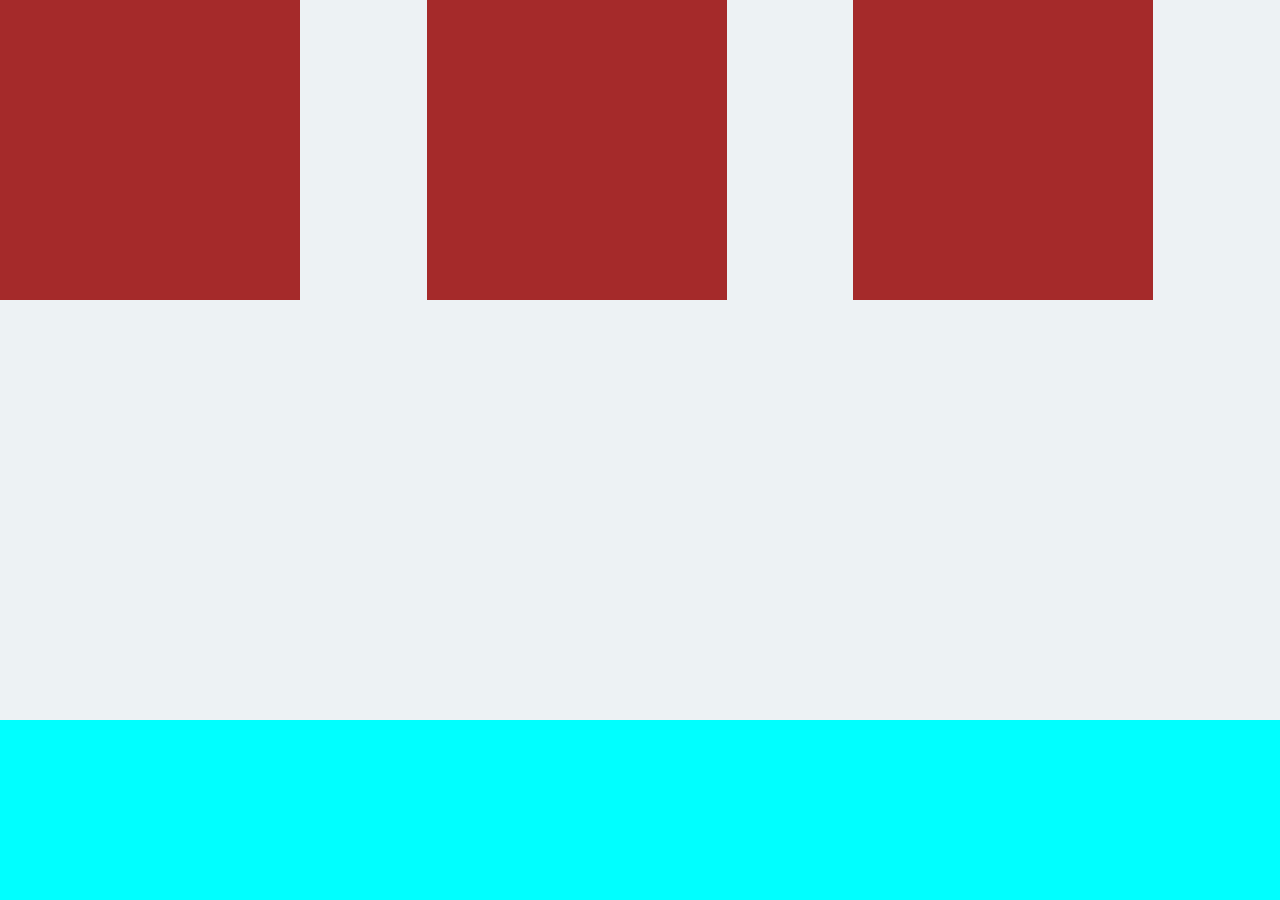
<file: cth.html>
<!DOCTYPE html>
<html lang="en">
<head>
     <meta charset="UTF-8">
     <meta http-equiv="X-UA-Compatible" content="IE=edge">
     <meta name="viewport" content="width=device-width, initial-scale=1.0">
     <title>Document</title>
     <link rel="stylesheet" href="cth.css">
</head>
<body>
     <div class="fContainer-tentang">
          <div class="content-items">
               <div class="card" >
                    <!-- <img src="img/galeri-contoh1.jpg" class="card-img-top" alt="..."> -->
                    <!-- <div class="card-body">
                      <p class="card-text">Some quick example text to build on the card title and make up the bulk of the card's content.</p>
                    </div> -->
               </div>
               <div class="card" >
                    <!-- <img src="img/galeri-contoh2.jpg" class="card-img-top" alt="..."> -->
                    <!-- <div class="card-body">
                      <p class="card-text">Some quick example text to build on the card title and make up the bulk of the card's content.</p>
                    </div> -->
               </div>
               <div class="card" >
                    <!-- <img src="img/galeri-contoh1.jpg" class="card-img-top" alt="..."> -->
                    <!-- <div class="card-body">
                      <p class="card-text">Some quick example text to build on the card title and make up the bulk of the card's content.</p>
                    </div> -->
               </div>
          </div>
     </div>
     
</body>
</html>
</file>
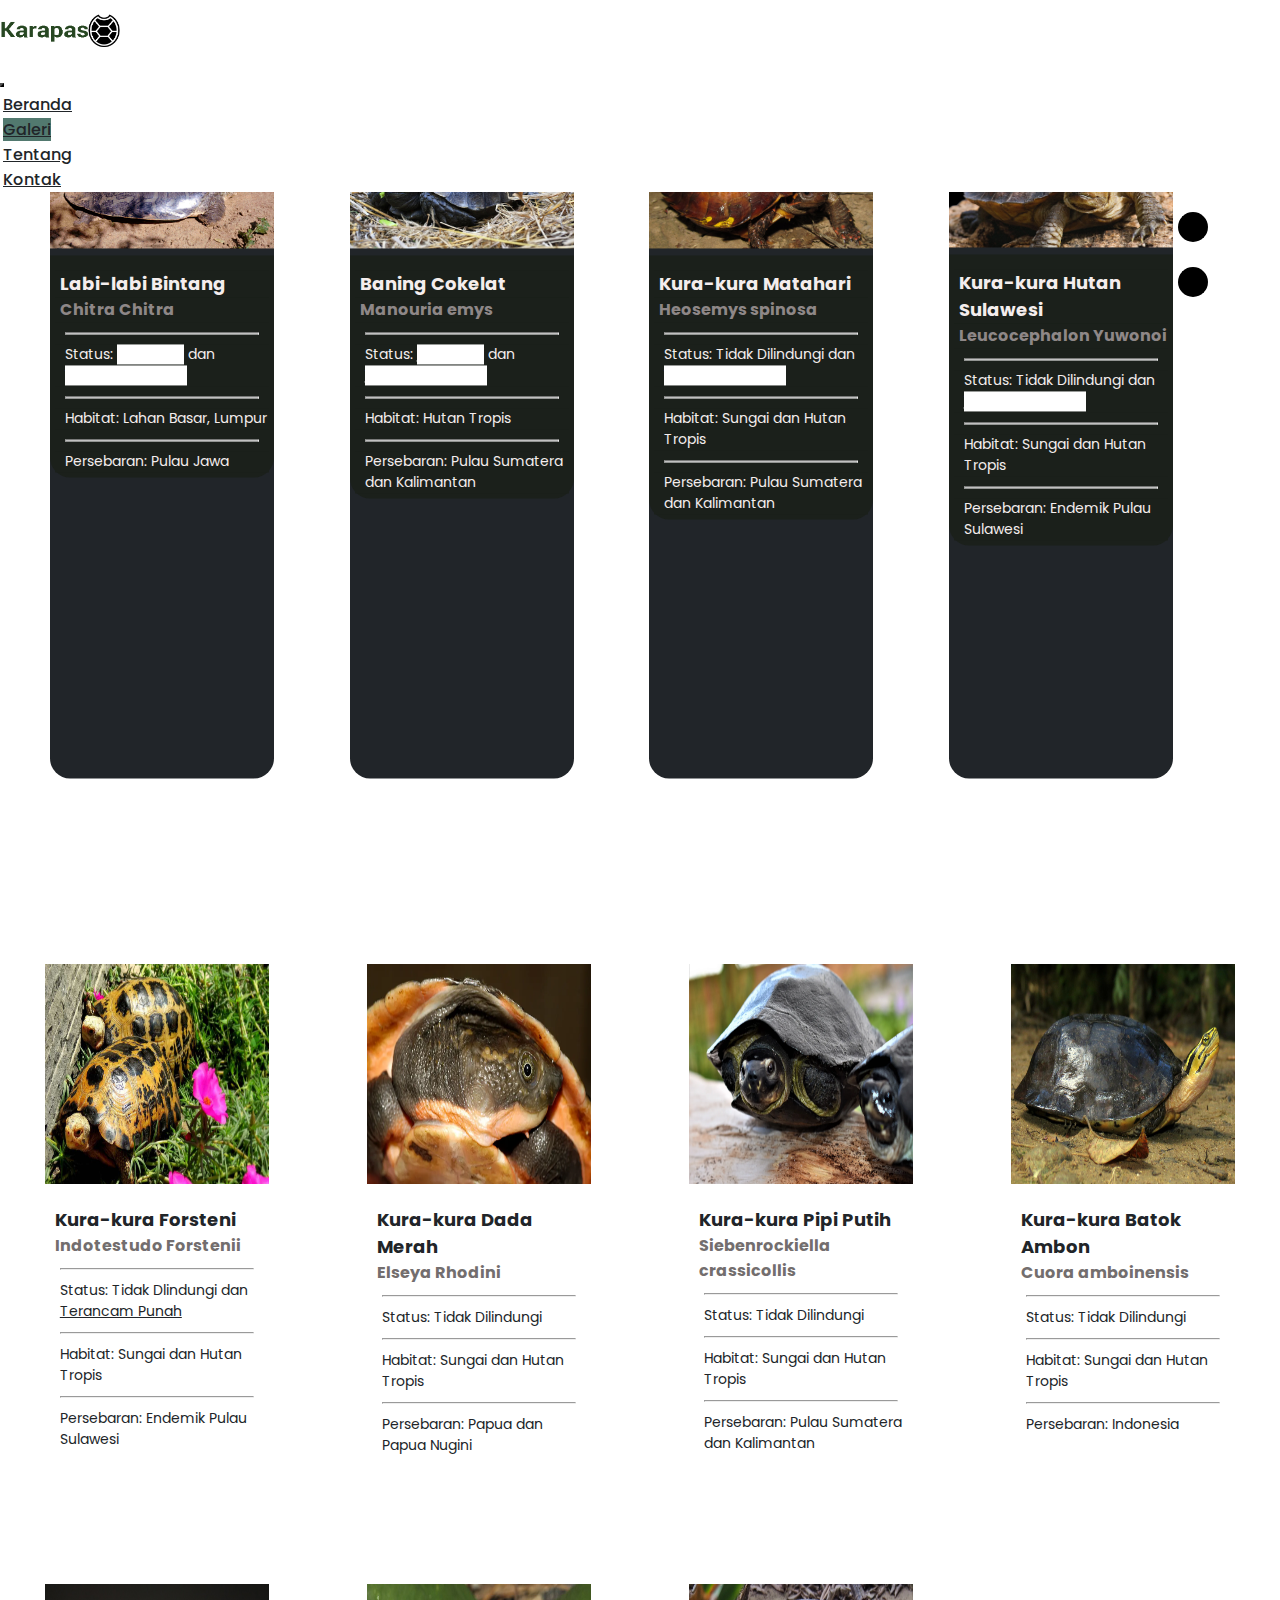
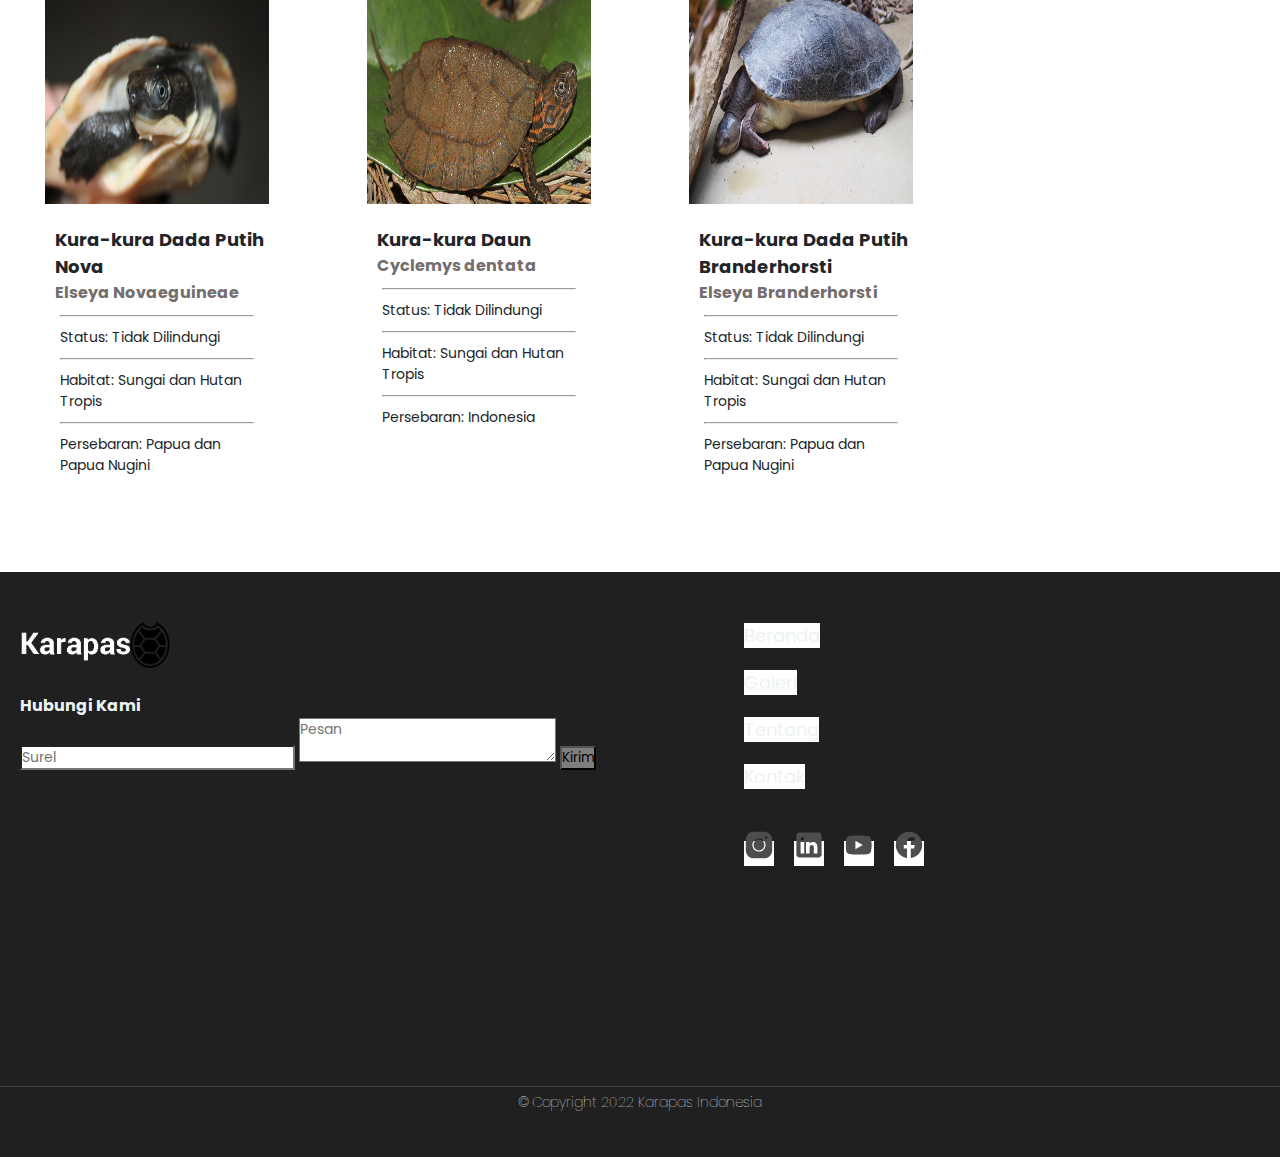
<file: galeri.html>
<!DOCTYPE html>
<html lang="en">
<head>
     <meta charset="UTF-8">
     <meta http-equiv="X-UA-Compatible" content="IE=edge">
     <meta name="viewport" content="width=device-width, initial-scale=1.0">
     <link rel="stylesheet" href="https://cdn.jsdelivr.net/npm/bootstrap@4.6.2/dist/css/bootstrap.min.css" integrity="sha384-xOolHFLEh07PJGoPkLv1IbcEPTNtaed2xpHsD9ESMhqIYd0nLMwNLD69Npy4HI+N" crossorigin="anonymous">   
     <link rel="preconnect" href="https://fonts.googleapis.com">
     <link rel="preconnect" href="https://fonts.gstatic.com" crossorigin>
     <link rel="preconnect" href="https://fonts.googleapis.com">
      <link rel="preconnect" href="https://fonts.gstatic.com" crossorigin>
      <link href="https://fonts.googleapis.com/css2?family=Poppins:wght@200;300;400;500;700;800&display=swap" rel="stylesheet">

     <link rel = "icon" href ="img/logo.png" type = "image/x-icon">
     <link rel="stylesheet" href="galeriStyle.css">
     <title>Karapas</title>
</head>

<body>
       
<!-- Navbar -->
<nav class="navbar navbar-expand-lg nav-pills">
     <div class="container-fluid">
       <div class="container">
         <a class="navbar-brand" href="index.html">
           <img src="img/logo.png" alt="Bootstrap" width="120" height="60">
         </a>
       </div>
       <button class="navbar-toggler ml-auto" type="button" data-bs-toggle="collapse" data-bs-target="#navbarNav" aria-controls="navbarNav" aria-expanded="false" aria-label="Toggle navigation">
         <span class="navbar-toggler-icon"></span>
       </button>
       <div class="collapse navbar-collapse" id="navbarNav">
         <ul class="navbar-nav">
           <li class="nav-item">
             <a class="nav-link" aria-current="page" href="index.html">Beranda</a>
           </li>
           <li class="nav-item">
             <a class="nav-link active" href="#">Galeri</a>
           </li>
           <li class="nav-item">
             <a class="nav-link" href="tentang.html">Tentang</a>
           </li>
           <li class="nav-item">
             <a class="nav-link" href="#kontak">Kontak</a>
           </li>
         </ul>
       </div>
     </div>
   </nav>


<!-- GALERI DILINDUNGI-->
<div class="fContainer-galeri">

  <!-- Dilindungi -->
  <div id="carouselExampleControls" class="carousel slide galeri-dilindungi" >
    <div class="carousel-inner">
       
      <div class="carousel-item active">

        <div class="card-items">
          <div class="card" style="width: 14rem;">
            <img src="img/moncongBabi.jpg" class="card-img-top" alt="Kura-kura moncong Babi">
            <div class="card-body">
              <h4>Kura-kura moncong Babi</h4>
              <h6>Carettochelys insculpta</h6>
              <hr>
              <p>Status: <a target="_blank" href="http://ksdae.menlhk.go.id/assets/news/peraturan/P.106-2018_JENIS_TSL_.pdf"> Dilindungi</a> dan <a target="_blank" href="https://www.iucnredlist.org/species/3898/2884984">Terancam Punah</a> </p>
              <hr>
              <p>Habitat: Sungai Dangkal </p>
              <hr>
              <p>Persebaran: Papua, Papua Nugini </p>
              
            </div>
          </div>  
          
          <div class="card" style="width: 14rem;">
            <img src="img/kuraRote2.jpg" class="card-img-top" alt="Kura-kura Ular Rote">
            <div class="card-body">
              <h4>Kura-kura Ular Rote</h4>
              <h6>Chelodina mccordi</h6>
              <hr>
              <p>Status: <a target="_blank" href="http://ksdae.menlhk.go.id/assets/news/peraturan/P.106-2018_JENIS_TSL_.pdf"> Dilindungi</a> dan <a target="_blank" href="https://www.iucnredlist.org/species/123814489/123814575">Terancam Punah</a> </p>
              <hr>
              <p>Habitat: Lahan Basah, Sungai Dangkal</p>
              <hr>
              <p>Persebaran: Endemik Pulau Rote, NTT</p>
              
            </div>
          </div>  
          
          <div class="card" style="width: 14rem;">
            <img src="img/penyuBromo2.jpg" class="card-img-top" alt="Penyu Bromo">
            <div class="card-body">
              <h4>Penyu Bromo</h4>
              <h6>Caretta caretta</h6>
              <hr>
              <p>Status: <a target="_blank" href="http://ksdae.menlhk.go.id/assets/news/peraturan/P.106-2018_JENIS_TSL_.pdf"> Dilindungi</a> dan <a target="_blank" href="https://www.iucnredlist.org/species/3897/119333622">Terancam Punah</a> </p>
              <hr>
              <p>Habitat: Laut Lepas, Pesisir Pantai</p>
              <hr>
              <p>Persebaran: Indonesia, Australia, dst </p>
              
            </div>
          </div>  
          
          <div class="card" style="width: 14rem;">
            <img src="img/penyuHijau.jpg" class="card-img-top" alt="Penyu Hijau">
            <div class="card-body">
              <h4>Penyu Hijau</h4>
              <h6>Chelonia mydas</h6>
              <hr>
              <p>Status: <a target="_blank" href="http://ksdae.menlhk.go.id/assets/news/peraturan/P.106-2018_JENIS_TSL_.pdf"> Dilindungi</a> dan <a target="_blank" href="https://www.iucnredlist.org/species/4615/11037468">Terancam Punah</a> </p>
              <hr>
              <p>Habitat: Laut Lepas, Pesisir Pantai</p>
              <hr>
              <p>Persebaran: Indonesia, Cina, India, dst </p>
              
            </div>
          </div>  
        </div>

      </div>

      <div class="carousel-item active">

        <div class="card-items">
          <div class="card" style="width: 14rem;">
            <img src="img/kuraPapua.jpg" class="card-img-top" alt="Kura-kura Leher Panjang Papua">
            <div class="card-body">
              <h4>Kura-kura Leher Panjang Papua</h4>
              <h6>Chelodina novaeguineae</h6>
              <hr>
              <p>Status: <a target="_blank" href="http://ksdae.menlhk.go.id/assets/news/peraturan/P.106-2018_JENIS_TSL_.pdf"> Dilindungi</a></p>
              <hr>
              <p>Habitat: Lahan Basah, Sungai Dangkal</p>
              <hr>
              <p>Persebaran: Papua, Papua Nugini</p>
              
            </div>
          </div>  
          
          <div class="card" style="width: 14rem;">
            <img src="img/penyuSisik.jpg" class="card-img-top" alt="Penyu Sisik">
            <div class="card-body">
              <h4>Penyu Sisik</h4>
              <h6>Eretmochelys imbricata</h6>
              <hr>
              <p>Status: <a target="_blank" href="http://ksdae.menlhk.go.id/assets/news/peraturan/P.106-2018_JENIS_TSL_.pdf"> Dilindungi</a> dan <a target="_blank" href="https://www.iucnredlist.org/species/8005/12881238">Terancam Punah</a></p>
              <hr>
              <p>Habitat: Laut Lepas, Pesisir Pantai</p>
              <hr>
              <p>Persebaran: Indonesia, Sri Langka, Filipina, dst</p>
              
            </div>
          </div>  
          
          <div class="card" style="width: 14rem;">
            <img src="img/biuku2.jpg" class="card-img-top" alt="Biuku">
            <div class="card-body">
              <h4>Biuku</h4>
              <h6>Batagur affinis</h6>
              <hr>
              <p>Status: <a target="_blank" href="http://ksdae.menlhk.go.id/assets/news/peraturan/P.106-2018_JENIS_TSL_.pdf"> Dilindungi</a> dan <a target="_blank" href="https://www.iucnredlist.org/species/170501/152041284">Terancam Punah</a></p>
              <hr>
              <p>Habitat: Sungai Payau, Lahan Basah</p>
              <hr>
              <p>Persebaran: Pulau Sumatera </p>
              
            </div>
          </div>  
          
          <div class="card" style="width: 14rem;">
            <img src="img/penyuPipih2.jpg" class="card-img-top" alt="Penyu Pipih">
            <div class="card-body">
              <h4>Penyu Pipih</h4>
              <h6>Natator depressus</h6>
              <hr>
              <p>Status: <a target="_blank" href="http://ksdae.menlhk.go.id/assets/news/peraturan/P.106-2018_JENIS_TSL_.pdf"> Dilindungi</a></p>
              <hr>
              <p>Habitat: Laut Lepas, Pesisir Pantai</p>
              <hr>
              <p>Persebaran:Indonesia, Australia, dst</p>
            </div>
          </div>  
        </div>

      </div>

      <div class="carousel-item active">
        
        <div class="card-items">
          <div class="card" style="width: 14rem;">
            <img src="img/penyuLekang2.jpg" class="card-img-top" alt="Penyu Lekang">
            <div class="card-body">
              <h4>Penyu Lekang</h4>
              <h6>Lepidochelys olivacea</h6>
              <hr>
              <p>Status: <a target="_blank" href="http://ksdae.menlhk.go.id/assets/news/peraturan/P.106-2018_JENIS_TSL_.pdf"> Dilindungi</a> dan <a target="_blank" href="https://www.iucnredlist.org/species/11534/3292503">Terancam Punah</a></p>
              <hr>
              <p>Habitat: Laut Lepas, Pesisir Pantai</p>
              <hr>
              <p>Persebaran: Indonesia, Kenya, Kamboja, dst </p>
              
            </div>
          </div>  
          
          <div class="card" style="width: 14rem;">
            <img src="img/penyuBelimbing.jpg" class="card-img-top" alt="Penyu Belimbing">
            <div class="card-body">
              <h4>Penyu Belimbing</h4>
              <h6>Dermochelys coriacea</h6>
              <hr>
              <p>Status: <a target="_blank" href="http://ksdae.menlhk.go.id/assets/news/peraturan/P.106-2018_JENIS_TSL_.pdf"> Dilindungi</a> dan <a target="_blank" href="https://www.iucnredlist.org/species/6494/43526147">Terancam Punah</a></p>
              <hr>
              <p>Habitat: Laut Lepas, Pesisir Pantai </p>
              <hr>
              <p>Persebaran: Indonesia, Australia, Bahrain, dst</p>
              
            </div>
          </div>  
          
          <div class="card" style="width: 14rem;">
            <img src="img/bajuku.jpg" class="card-img-top" alt="Bajuku">
            <div class="card-body">
              <h4>Bajuku</h4>
              <h6>Orlitia borneensis</h6>
              <hr>
              <p>Status: <a target="_blank" href="http://ksdae.menlhk.go.id/assets/news/peraturan/P.106-2018_JENIS_TSL_.pdf"> Dilindungi</a> dan <a target="_blank" href="https://www.iucnredlist.org/species/15509/724972">Terancam Punah</a></p>
              <hr>
              <p>Habitat: Hutan Tropis, Lahan Basah</p>
              <hr>
              <p>Persebaran: Pulau Sumatera dan Kalimantan, Malaysia </p>
              
            </div>
          </div>  
          
          <div class="card" style="width: 14rem;">
            <img src="img/beluku.jpeg" class="card-img-top" alt="Beluku">
            <div class="card-body">
              <h4>Beluku</h4>
              <h6>Batagur borneensis</h6>
              <hr>
              <p>Status: <a target="_blank" href="http://ksdae.menlhk.go.id/assets/news/peraturan/P.106-2018_JENIS_TSL_.pdf"> Dilindungi</a> dan <a target="_blank" href="https://www.iucnredlist.org/species/163458/1009824">Terancam Punah</a></p>
              <hr>
              <p>Habitat: Hutan Tropis, Laut, Sungai Payau</p>
              <hr>
              <p>Persebaran: Pulau Sumatera dan Kalimantan</p>
              
            </div>
          </div>  
        </div>
        
      </div>
      
      <div class="carousel-item active">
        
        <div class="card-items">
          <div class="card" style="width: 14rem;">
            <img src="img/labilabiChitra.jpg" class="card-img-top" alt="Labi-labi Bintang">
            <div class="card-body">
              <h4>Labi-labi Bintang</h4>
              <h6>Chitra Chitra</h6>
              <hr>
              <p>Status: <a target="_blank" href="http://ksdae.menlhk.go.id/assets/news/peraturan/P.106-2018_JENIS_TSL_.pdf"> Dilindungi</a> dan <a target="_blank" href="https://www.iucnredlist.org/species/4695/152049778">Terancam Punah</a></p>
              <hr>
              <p>Habitat: Lahan Basar, Lumpur </p>
              <hr>
              <p>Persebaran: Pulau Jawa</p>
              
            </div>
          </div>  
          
          <div class="card" style="width: 14rem;">
            <img src="img/kuraEmys2.jpg" class="card-img-top" alt="Baning Cokelat">
            <div class="card-body">
              <h4>Baning Cokelat</h4>
              <h6>Manouria emys</h6>
              <hr>
              <p>Status: <a target="_blank" href="http://ksdae.menlhk.go.id/assets/news/peraturan/P.106-2018_JENIS_TSL_.pdf"> Dilindungi</a> dan <a target="_blank" href="https://www.iucnredlist.org/species/12774/152052098">Terancam Punah</a></p>
              <hr>
              <p>Habitat: Hutan Tropis </p>
              <hr>
              <p>Persebaran: Pulau Sumatera dan Kalimantan</p>
              
            </div>
          </div>  
          
          <div class="card" style="width: 14rem;">
            <img src="img/kuraMatahari.jpg" class="card-img-top" alt="Kura-kura Matahari">
            <div class="card-body">
              <h4>Kura-kura Matahari</h4>
              <h6>Heosemys spinosa</h6>
              <hr>
              <p>Status: Tidak Dilindungi dan <a target="_blank" href="https://www.iucnredlist.org/species/9942/3152508">Terancam Punah</a> </p>
              <hr>
              <p>Habitat: Sungai dan Hutan Tropis </p>
              <hr>
              <p>Persebaran: Pulau Sumatera dan Kalimantan</p>
            </div>
          </div>  
          
          <div class="card" style="width: 14rem;">
            <img src="img/kuraYuwonoi.jpg" class="card-img-top" alt="Kura-kura Hutan Sulawesi">
            <div class="card-body">
              <h4>Kura-kura Hutan Sulawesi</h4>
              <h6>Leucocephalon Yuwonoi</h6>
              <hr>
              <p>Status: Tidak Dilindungi dan <a target="_blank" href="https://www.iucnredlist.org/species/40761/2933851">Terancam Punah</a> </p>
              <hr>
              <p>Habitat: Sungai dan Hutan Tropis </p>
              <hr>
              <p>Persebaran: Endemik Pulau Sulawesi</p>
            </div>
          </div>  
        </div>

      </div>

    </div>
    <button class="carousel-control-prev carousel-button" type="button" data-bs-target="#carouselExampleControls" data-bs-slide="prev">
      <span class="carousel-control-prev-icon" aria-hidden="true"></span>
      <span class="visually-hidden"></span>
    </button>
    <button class="carousel-control-next carousel-button" type="button" data-bs-target="#carouselExampleControls" data-bs-slide="next">
      <span class="carousel-control-next-icon" aria-hidden="true"></span>
      <span class="visually-hidden"></span>
    </button>
  </div>

  <!-- Tidak Dilindungi -->
  <div class="galeri-tidakDilindungi">

    <div class="card-items">
      <div class="card" style="width: 14rem;">
        <img src="img/kuraForsteni2.jpg" class="card-img-top" alt="Kura-kura Forsteni">
        <div class="card-body">
          <h4>Kura-kura Forsteni</h4>
          <h6>Indotestudo Forstenii</h6>
          <hr>
          <p>Status: Tidak Dlindungi dan <a target="_blank" href="https://www.iucnredlist.org/species/10825/499158">Terancam Punah</a></p>
          <hr>
          <p>Habitat: Sungai dan Hutan Tropis</p>
          <hr>
          <p>Persebaran: Endemik Pulau Sulawesi</p>
        </div>
      </div>  

      <div class="card" style="width: 14rem;">
        <img src="img/kuraDamer.webp" class="card-img-top" alt="Kura-kura Dada Merah">
        <div class="card-body">
          <h4>Kura-kura Dada Merah</h4>
          <h6>Elseya Rhodini</h6>
          <hr>
          <p>Status: Tidak Dilindungi </p>
          <hr>
          <p>Habitat: Sungai dan Hutan Tropis</p>
          <hr>
          <p>Persebaran: Papua dan Papua Nugini</p>
        </div>
      </div>  
      
      <div class="card" style="width: 14rem;">
        <img src="img/kuraPiput2.webp" class="card-img-top" alt="Kura-kura Pipi Putih">
        <div class="card-body">
          <h4>Kura-kura Pipi Putih</h4>
          <h6>Siebenrockiella crassicollis</h6>
          <hr>
          <p>Status: Tidak Dilindungi </p>
          <hr>
          <p>Habitat: Sungai dan Hutan Tropis </p>
          <hr>
          <p>Persebaran: Pulau Sumatera dan Kalimantan</p>
        </div>
      </div>  

      <div class="card" style="width: 14rem;">
        <img src="img/kuraAmbon.jpg" class="card-img-top" alt="Kura-kura Batok Ambon">
        <div class="card-body">
          <h4>Kura-kura Batok Ambon</h4>
          <h6>Cuora amboinensis</h6>
          <hr>
          <p>Status: Tidak Dilindungi</p>
          <hr>
          <p>Habitat: Sungai dan Hutan Tropis </p>
          <hr>
          <p>Persebaran: Indonesia</p>
        </div>
      </div>  
      
      <div class="card" style="width: 14rem;">
        <img src="img/kuraDaputNova.jpg" class="card-img-top" alt="Kura-kura Dada Putih Nova">
        <div class="card-body">
          <h4>Kura-kura Dada Putih Nova</h4>
          <h6>Elseya Novaeguineae</h6>
          <hr>
          <p>Status: Tidak Dilindungi</p>
          <hr>
          <p>Habitat: Sungai dan Hutan Tropis</p>
          <hr>
          <p>Persebaran: Papua dan Papua Nugini</p>
        </div>
      </div>  
      
      <div class="card" style="width: 14rem;">
        <img src="img/kuraDaun.jpg" class="card-img-top" alt="Kura-kura Daun">
        <div class="card-body">
          <h4>Kura-kura Daun</h4>
          <h6>Cyclemys dentata</h6>
          <hr>
          <p>Status: Tidak Dilindungi </p>
          <hr>
          <p>Habitat: Sungai dan Hutan Tropis</p>
          <hr>
          <p>Persebaran: Indonesia</p>
        </div>
      </div>
      
      <div class="card" style="width: 14rem;">
        <img src="img/kuraDaputBrand.jpg" class="card-img-top" alt="Kura-kura Dada Putih Branderhorsti" >
        <div class="card-body">
          <h4>Kura-kura Dada Putih Branderhorsti</h4>
          <h6>Elseya Branderhorsti</h6>
          <hr>
          <p>Status: Tidak Dilindungi</p>
          <hr>
          <p>Habitat: Sungai dan Hutan Tropis</p>
          <hr>
          <p>Persebaran: Papua dan Papua Nugini</p>
        </div>
      </div>
    </div>
  </div>
</div>


<!-- FOOTER-->

<div class="fContainer-footer" id="kontak">
  <div class="footer-content">
    <div class="footer-content-left">
      <div class="logo-footer"><img src="img/logo-bright.png" alt="Logo" width="150px"></div>
      <h4>Hubungi Kami</h4>
      <div class="form-floating footer-form">
        <input type="email" class="form-control" id="floatingInputValue" placeholder="Surel" style="font-size: 14px;">
        <label for="floatingInputValue"></label>
        <textarea class="form-control" placeholder="Pesan"  style="font-size: 14px;" id="floatingTextarea"></textarea>
        <label for="floatingTextarea"></label>
        <button type="button" class="btn btn-sm">Kirim</button>
      </div>
    </div>
    <div class="footer-content-right">
      <ul class="footer-menu">
        <li>
          <a href="#">Beranda</a>
        </li>
        <li>
          <a href="galeri.html">Galeri</a>
        </li>
        <li>
          <a href="tentang.html">Tentang</a>
        </li>
        <li>
          <a href="#kontak">Kontak</a>
        </li>
      </ul>
      <ul class="social-media">
        <li>
          <a href=""><img src="img/icons-instagram.svg" alt="Instagram"></a>
        </li>
        <li>
          <a href=""><img src="img/icons-linkedin.svg" alt="linkedin"></a>
        </li>
        <li>
          <a href=""><img src="img/icons-youtube.svg" alt="Youtube"></a>
        </li>
        <li>
          <a href=""><img src="img/icons-facebook.svg" alt="Facebook"></a>
        </li>
      </ul>
    </div>
  </div>
  <span><p>&copy; Copyright 2022 Karapas Indonesia</p></span>

</div>



<script src="https://cdn.jsdelivr.net/npm/@popperjs/core@2.11.6/dist/umd/popper.min.js" integrity="sha384-oBqDVmMz9ATKxIep9tiCxS/Z9fNfEXiDAYTujMAeBAsjFuCZSmKbSSUnQlmh/jp3" crossorigin="anonymous"></script>
<script src="https://cdn.jsdelivr.net/npm/bootstrap@5.2.2/dist/js/bootstrap.min.js" integrity="sha384-IDwe1+LCz02ROU9k972gdyvl+AESN10+x7tBKgc9I5HFtuNz0wWnPclzo6p9vxnk" crossorigin="anonymous"></script>
    
</body>
</html>
</file>
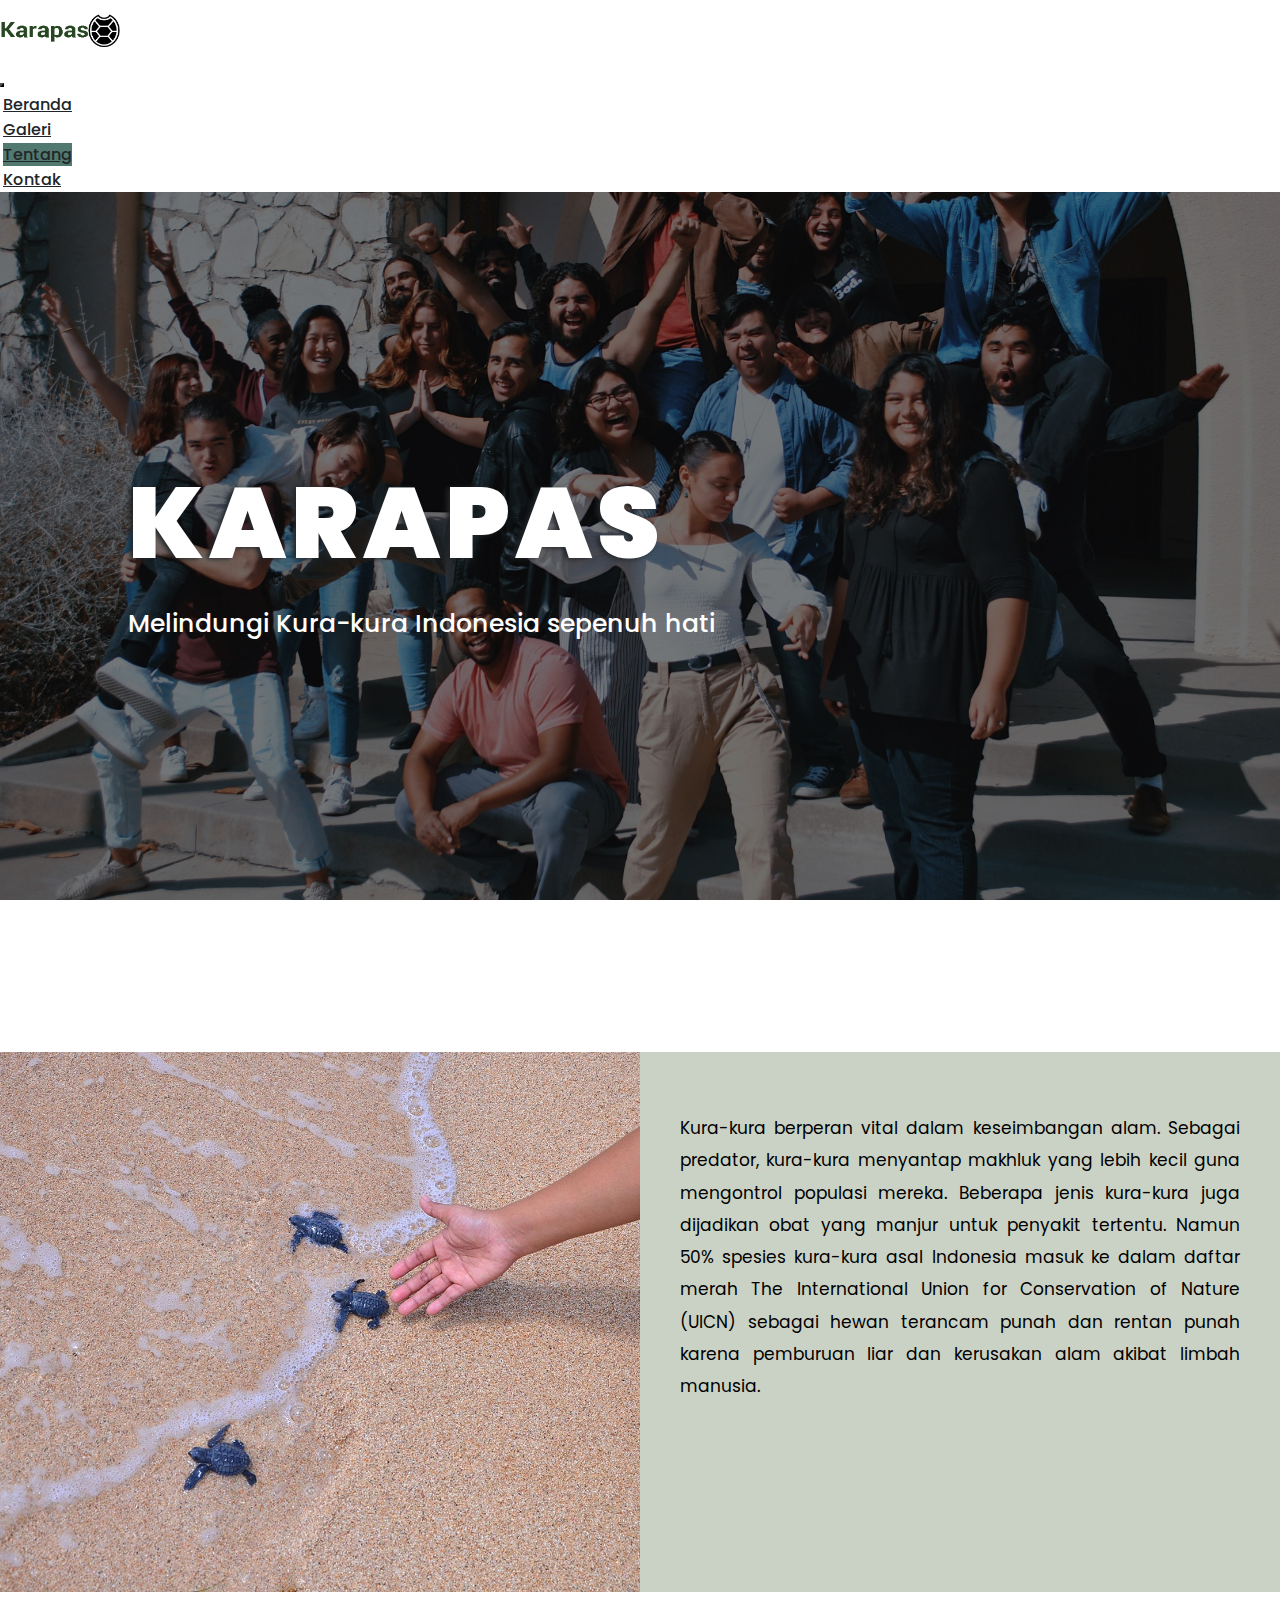
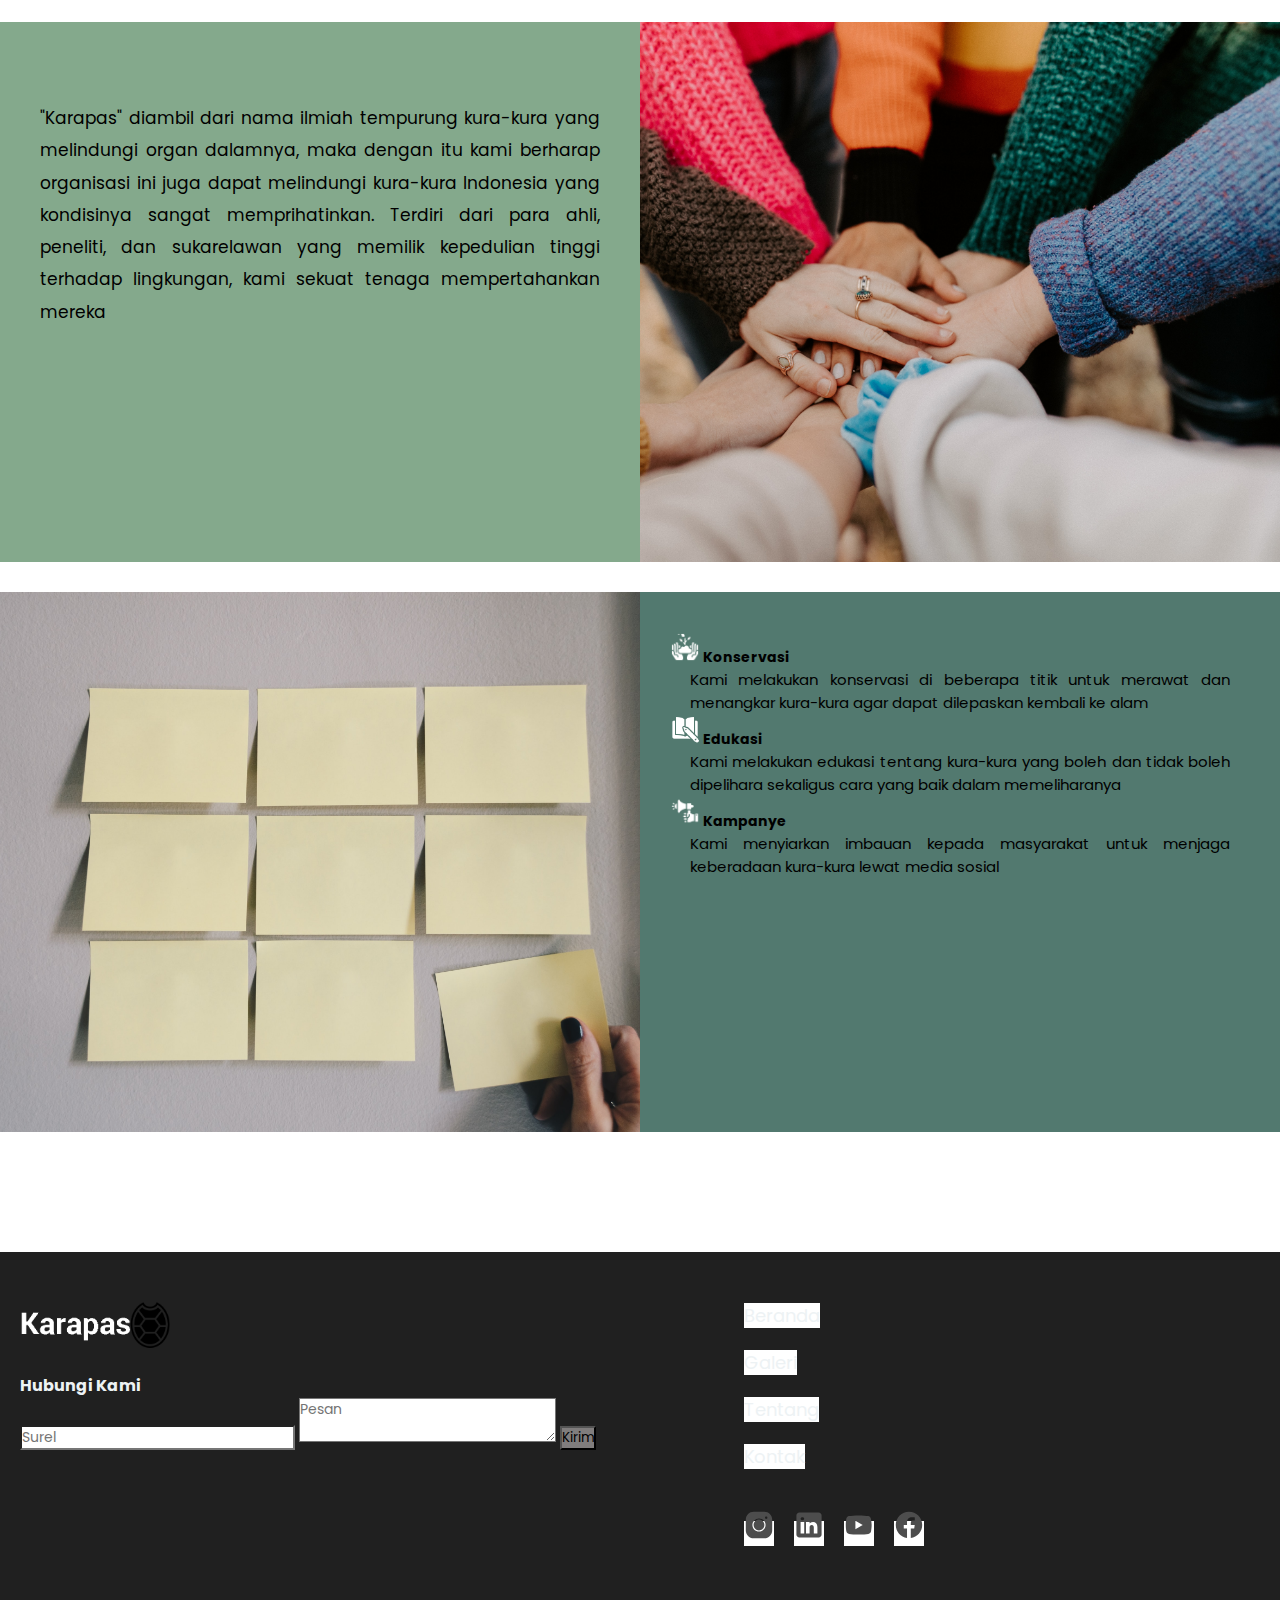
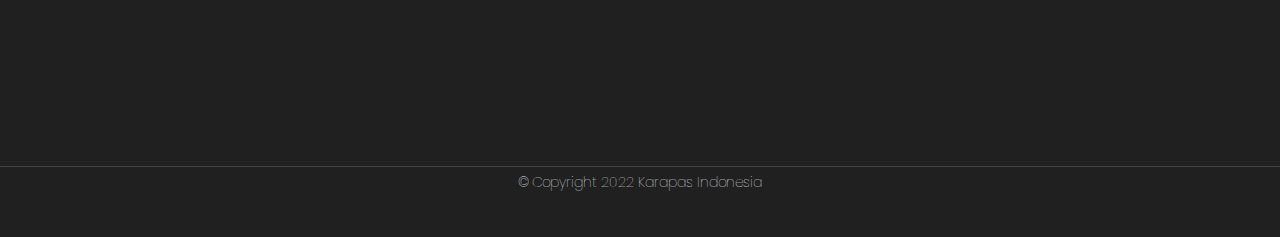
<file: tentang.html>
<!DOCTYPE html>
<html lang="en">
<head>
     <meta charset="UTF-8">
     <meta http-equiv="X-UA-Compatible" content="IE=edge">
     <meta name="viewport" content="width=device-width, initial-scale=1.0">
     <link rel="stylesheet" href="https://cdn.jsdelivr.net/npm/bootstrap@4.6.2/dist/css/bootstrap.min.css" integrity="sha384-xOolHFLEh07PJGoPkLv1IbcEPTNtaed2xpHsD9ESMhqIYd0nLMwNLD69Npy4HI+N" crossorigin="anonymous">
     <link rel="preconnect" href="https://fonts.googleapis.com">
     <link rel="preconnect" href="https://fonts.gstatic.com" crossorigin>
     <link rel="preconnect" href="https://fonts.googleapis.com">
      <link rel="preconnect" href="https://fonts.gstatic.com" crossorigin>
      <link href="https://fonts.googleapis.com/css2?family=Poppins:wght@200;300;400;500;700;800&display=swap" rel="stylesheet">
     <link rel = "icon" href ="img/logo.png" type = "image/x-icon">
     <link rel="stylesheet" href="tentangStyle.css">
     <title>Karapas</title>
</head>

<body>
         
<!-- Navbar -->
<nav class="navbar navbar-expand-lg nav-pills">
     <div class="container-fluid">
       <div class="container">
         <a class="navbar-brand" href="#">
           <img src="img/logo.png" alt="Bootstrap" width="120" height="60">
         </a>
       </div>
       <button class="navbar-toggler ml-auto" type="button" data-bs-toggle="collapse" data-bs-target="#navbarNav" aria-controls="navbarNav" aria-expanded="false" aria-label="Toggle navigation">
         <span class="navbar-toggler-icon"></span>
       </button>
       <div class="collapse navbar-collapse" id="navbarNav">
         <ul class="navbar-nav">
           <li class="nav-item">
             <a class="nav-link" aria-current="page" href="index.html">Beranda</a>
           </li>
           <li class="nav-item">
             <a class="nav-link" href="galeri.html">Galeri</a>
           </li>
           <li class="nav-item">
             <a class="nav-link active" href="tentang.html">Tentang</a>
           </li>
           <li class="nav-item">
             <a class="nav-link" href="#kontak">Kontak</a>
           </li>
         </ul>
       </div>
     </div>
   </nav>

<!-- TENTANG -->
<div class="fContainer-tentang-home">
  <div class="container-caption">
    <h1>KARAPAS</h1>
    <h6>Melindungi Kura-kura Indonesia sepenuh hati</h6>
  </div>
</div>

<div class="fContainer-tentang-content">
  <div class="kenapaKura">
    <div class="images">
      <img src="img/kenapaKura.jpg" alt="">
    </div>
    <div class="content">
      <p class="explain">Kura-kura berperan vital dalam keseimbangan alam. Sebagai predator, kura-kura menyantap makhluk yang lebih kecil guna mengontrol populasi mereka. Beberapa jenis kura-kura juga dijadikan obat yang manjur untuk penyakit tertentu. Namun 50% spesies kura-kura asal Indonesia masuk ke dalam daftar merah The International Union for Conservation of Nature (UICN) sebagai hewan terancam punah dan rentan punah karena pemburuan liar dan kerusakan alam akibat limbah manusia.</p>
    </div>
  </div>

  <div class="siapaKami">
    <div class="content">
      <p class="explain">"Karapas" diambil dari nama ilmiah tempurung kura-kura yang melindungi organ dalamnya, maka dengan itu kami berharap organisasi ini juga dapat melindungi kura-kura Indonesia yang kondisinya sangat memprihatinkan. Terdiri dari para ahli, peneliti, dan sukarelawan yang memilik kepedulian tinggi terhadap lingkungan, kami sekuat tenaga mempertahankan mereka</p>
    </div>
    <div class="images">
      <img src="img/siapaKami.jpg" alt="">
    </div>
  </div>

  <div class="programKami">
    <div class="images">
      <img src="img/programKami.jpg" alt="">
    </div>
    <div class="content">
      <ul>
        <li>
          <h6><img src="img/konservasi-light.png" alt=""> Konservasi</h6>
          <p class="explain">Kami melakukan konservasi di beberapa titik untuk merawat dan menangkar kura-kura agar dapat dilepaskan kembali ke alam</p>
        </li>
        <li>
          <h6><img src="img/edukasi-light.png" alt=""> Edukasi</h6>
          <p class="explain">Kami melakukan edukasi tentang kura-kura yang boleh dan tidak boleh dipelihara sekaligus cara yang baik dalam memeliharanya</p>
        </li>
        <li>
          <h6><img src="img/kampanye-light.png" alt=""> Kampanye</h6>
          <p class="explain">Kami menyiarkan imbauan kepada masyarakat untuk menjaga keberadaan kura-kura lewat media sosial</p>
        </li>
      </ul>
    </div>
  </div>
</div>

<!-- footer -->
<div class="fContainer-footer" id="kontak">
  <div class="footer-content">
    <div class="footer-content-left">
      <div class="logo-footer"><img src="img/logo-bright.png" alt="Logo" width="150px"></div>
      <h4>Hubungi Kami</h4>
      <div class="form-floating footer-form">
        <input type="email" class="form-control" id="floatingInputValue" placeholder="Surel" style="font-size: 14px;">
        <label for="floatingInputValue"></label>
        <textarea class="form-control" placeholder="Pesan"  style="font-size: 14px;" id="floatingTextarea"></textarea>
        <label for="floatingTextarea"></label>
        <button type="button" class="btn btn-sm">Kirim</button>
      </div>
    </div>
    <div class="footer-content-right">
      <ul class="footer-menu">
        <li>
          <a href="#">Beranda</a>
        </li>
        <li>
          <a href="galeri.html">Galeri</a>
        </li>
        <li>
          <a href="tentang.html">Tentang</a>
        </li>
        <li>
          <a href="#kontak">Kontak</a>
        </li>
      </ul>
      <ul class="social-media">
        <li>
          <a href=""><img src="img/icons-instagram.svg" alt="Instagram"></a>
        </li>
        <li>
          <a href=""><img src="img/icons-linkedin.svg" alt="linkedin"></a>
        </li>
        <li>
          <a href=""><img src="img/icons-youtube.svg" alt="Youtube"></a>
        </li>
        <li>
          <a href=""><img src="img/icons-facebook.svg" alt="Facebook"></a>
        </li>
      </ul>
    </div>
  </div>
  <span><p>&copy; Copyright 2022 Karapas Indonesia</p></span>

</div>

   <script src="https://cdn.jsdelivr.net/npm/@popperjs/core@2.11.6/dist/umd/popper.min.js" integrity="sha384-oBqDVmMz9ATKxIep9tiCxS/Z9fNfEXiDAYTujMAeBAsjFuCZSmKbSSUnQlmh/jp3" crossorigin="anonymous"></script>
   <script src="https://cdn.jsdelivr.net/npm/bootstrap@5.2.2/dist/js/bootstrap.min.js" integrity="sha384-IDwe1+LCz02ROU9k972gdyvl+AESN10+x7tBKgc9I5HFtuNz0wWnPclzo6p9vxnk" crossorigin="anonymous"></script>
   </body>
   </html>
</file>
<file: cth.css>
html, *, body {
     padding: 0;
     margin: 0;
     background-color: #EDF2F4;
     box-sizing: border-box;
}

.fContainer-tentang{
     width: 100%;
     height: 100vh;
     margin: 0;
     padding: 0;
     background-color: aqua;
}

.content-items{
     width: 100%;
     height: 80%;
     display: grid;
     grid-template-columns: auto auto auto;
     row-gap: 0px;
     
}

.card{
     width: 300px;
     height: 300px;
     background-color: brown;
}
</file>
<file: galeriStyle.css>
html, *, body {
     padding: 0;
     margin: 0;
     font-family: 'Poppins', sans-serif;
     background-color: #ffffff;
     box-sizing: border-box;
}

/* NAVBAR */
.navbar{
     padding: 0;
     position: sticky;
     top: 0;
     z-index: 5;
}

.nav-pills .navbar-collapse .active{
     background-color: #52796F;
}


.nav-link{
     font-size: 16px;
     font-weight: 500;
     color: #212529;
     margin: 3px;
}

.nav-link:hover{
     color:#989696 ;
}

.navbar-nav{
     padding-right: 5px;
}


/* GALERI */
.fContainer-galeri{
     width: 100%;
     height: 220vh;
     /* background-color: #7f7f7f; */
     margin: 0;
     padding: 0;
}

.fContainer-galeri .galeri-dilindungi{
     width: 100%;
     height: 39%;
     /* background-color: antiquewhite; */
}

.fContainer-galeri .galeri-dilindungi .carousel-inner{
     width: 100%;
     height: 90%;
     padding: 0;
     /* background-color: aqua; */
          /* center a div vertically */
          margin: 0 auto 0 auto;
          position: absolute;
          top: 50%;
          transform: translateY(-50%);
}

.fContainer-galeri .galeri-dilindungi .carousel-inner .carousel-item{
     width: 100%;
     height: 90%;
     padding: 0;
     /* background-color: brown; */
          /* center a div vertically */
          margin: 0 auto 0 auto;
          position: absolute;
          top: 50%;
          transform: translateY(-50%);
}

.fContainer-galeri .galeri-dilindungi .carousel-inner .carousel-item .card-items{
     width: 90%;
     height: 90%;
     margin: 0 0 0 0;
     display: grid;
     grid-template-columns: 22% 22% 22% 22% ;
     justify-content: space-between;
     /* background-color: aquamarine; */
          /* center a div vertically */
          position: absolute;
          top: 50%;
          transform: translateY(-50%);
          /* center a div horizontally */
          left:50px;
          right:0;
}

.carousel-button{
     background-color: rgb(0, 86, 57);
     margin-top: 20px;
     border-radius: 50px;
     /* border: solid 1px black; */
     width: 30px;
     height: 30px;
     margin-left: 92%;
     margin-right: 3%;
     filter:contrast(10);
}

.fContainer-galeri .galeri-dilindungi .carousel-inner .carousel-item .card-items .card{
     background-color: #212529;
     transition: all ease-in-out .3s;
     border-radius: 0 0  20px 20px;
     padding: 0;
     transition: all ease-in-out .5s;
     width: 100%;
}

.fContainer-galeri .galeri-dilindungi .carousel-inner .carousel-item .card-items .card:hover{
     box-shadow: 9px 11px 13px -4px rgba(0,0,0,0.75);
     -webkit-box-shadow: 9px 11px 13px -4px rgba(0,0,0,0.75);
     -moz-box-shadow: 9px 11px 13px -4px rgba(0,0,0,0.75);
     transition: all ease-in-out .5s;
}

.fContainer-galeri .galeri-dilindungi .carousel-inner .carousel-item .card-items .card > img{
     padding: 0;
     margin: 0;
     width: 100%;
     transition: all ease-in-out .5s;
}

.fContainer-galeri .galeri-dilindungi .carousel-inner .carousel-item .card-items .card > img:hover{
     transform: scale(1.10);
     transition: all ease-in-out .5s;
     border-radius: 20px;
}

.fContainer-galeri .galeri-dilindungi .carousel-inner .carousel-item .card-items .card .card-body{
     padding: 5px;
     background-color:#1b201b;
     border-radius: 0 0 20px 20px;
}

.fContainer-galeri .galeri-dilindungi .carousel-inner .carousel-item .card-items .card .card-body > h4{
     padding: 0 0 0 5px;
     margin: 10px 0 0 0;
     font-size: 18px;
     color:#f4eded ; 
     background-color: #1b201b;  
}

.fContainer-galeri .galeri-dilindungi .carousel-inner .carousel-item .card-items .card .card-body > h4 > b{
     background-color: #1b201b;
}

.fContainer-galeri .galeri-dilindungi .carousel-inner .carousel-item .card-items .card .card-body > h6{
     padding: 0 0 0 5px;
     margin: 0;
     font-size: 16px;
     color:#8e8787;
     background-color: #1b201b;
}

.fContainer-galeri .galeri-dilindungi .carousel-inner .carousel-item .card-items .card .card-body > p{
     padding: 0 0 0 10px;
     margin: 0;
     font-size: 14px;
     color:#f4eded;
     background-color: #1b201b;
}

.fContainer-galeri .galeri-dilindungi .carousel-inner .carousel-item .card-items .card .card-body > hr{
     margin: 10px;  
     background-color: #7d7d7d;
}


/* TIDAK DILINDUNGI */
.fContainer-galeri .galeri-tidakDilindungi{
     width: 100%;
     height: 130vh;
     /* background-color: blueviolet; */
}

.fContainer-galeri .galeri-tidakDilindungi .card-items{
     width: 93%;
     height: 100%;
     /* background-color: darkkhaki; */
     margin: auto;
     display: grid;
     grid-template-columns: auto auto auto auto;
     justify-content: space-between;
     row-gap: 70px;
}


.fContainer-galeri .galeri-tidakDilindungi .card-items .card{
     background-color: rgba(0, 0, 0, 0);
     border-radius: 0 0  20px 20px;
     padding: 0;
     transition: all ease-in-out .5s;
}

.fContainer-galeri .galeri-tidakDilindungi .card-items .card:hover{
     box-shadow: 9px 11px 13px -4px rgba(0,0,0,0.75);
     -webkit-box-shadow: 9px 11px 13px -4px rgba(0,0,0,0.75);
     -moz-box-shadow: 9px 11px 13px -4px rgba(0,0,0,0.75);
     transition: all ease-in-out .5s;
}

.fContainer-galeri .galeri-tidakDilindungi .card-items .card > img{
     padding: 0;
     margin: 0;
     width: 100%;
     height: 40%;
     transition: all ease-in-out .5s;
     
}

.fContainer-galeri .galeri-tidakDilindungi .card-items .card > img:hover{
     transform: scale(1.10);
     transition: all ease-in-out .5s;
     border-radius: 20px;
}

.fContainer-galeri .galeri-tidakDilindungi .card-items .card .card-body{
     padding: 5px;
     background-color:#ffffff;
     border-radius: 0 0 20px 20px;
}

.fContainer-galeri .galeri-tidakDilindungi .card-items .card .card-body > h4{
     padding: 0 0 0 5px;
     margin: 10px 0 0 0;
     font-size: 18px;
     color:#212529;
     background-color: #ffffff;
     
}
.fContainer-galeri .galeri-tidakDilindungi .card-items .card .card-body > h4 > b{
     background-color: #ffffff;
     
}
.fContainer-galeri .galeri-tidakDilindungi .card-items .card .card-body > h6{
     padding: 0 0 0 5px;
     margin: 0;
     font-size: 16px;
     color:#736e6e;
     background-color: #ffffff;    
}

.fContainer-galeri .galeri-tidakDilindungi .card-items .card .card-body > p{
     padding: 0 0 0 10px;
     margin: 0;
     font-size: 14px;
     color:#212529;
     background-color: #ffffff;
}
.fContainer-galeri .galeri-tidakDilindungi .card-items .card .card-body > hr{
     margin: 10px;  
     background-color: #494848;
}

.card-items .card .card-body > p > a{
     text-decoration: underline;
     text-decoration-color: #ffffff ;
     color: #ffffff;
}

.galeri-tidakDilindungi .card-items .card .card-body > p > a{
     text-decoration: underline;
     text-decoration-color: #212529 ;
     color: #212529;
}

.galeri-tidakDilindungi .card-items .card .card-body > p > a:hover, .card-items .card .card-body > p > a:hover {
     color: #577357;
     text-decoration-color: #577357;
}


/* Footer */
.fContainer-footer{
     margin-top: 0px;
     width: 100%;
     height: 65vh;
     background-color: #202020;
     padding-top: 30px;
}

.footer-content{
     background-color: rgba(0, 0, 0, 0);
     display: grid;
     grid-template-columns: 55% 45%;
     height: 80%;
}

.footer-content-left{
     background-color: rgba(0, 0, 0, 0);
     padding-left: 20px;
}

.footer-content-left .logo-footer{
     background-color: rgba(0, 0, 0, 0);
}

.footer-content-left > h4{
     background-color: rgba(0, 0, 0, 0);
     color: #EDF2F4;
     font-size: 16px;
}

.footer-content-left .footer-form{
     background-color: rgba(0, 0, 0, 0);
}

.footer-content-left .logo-footer > img{
     background-color: rgba(0, 0, 0, 0);
}

.footer-content-left .footer-form > button{
     margin-top: 20px;
     background-color: rgb(128, 125, 125);
     transition: all ease-in-out .3s;
}

.footer-content-left .footer-form > button:hover{
     background-color: rgba(0, 0, 0, 0);
     border: rgb(128, 125, 125) solid 2px ;
     color: white;
     transition: all ease-in-out .3s;
}


.footer-content-right{
     background-color: rgba(0, 0, 0, 0);
}

.footer-menu > li > a, .social-media > li > a{
    color: #EDF2F4;
    font-size: 18px;
    text-decoration: none;
}

.footer-menu > li > a:hover, .social-media > li > a:hover{
    color: #7f7f7f;   
}

.footer-content-right .footer-menu{
     list-style-type: none;
     background-color: rgba(0, 0, 0, 0);
     padding-left: 40px;
     padding-top: 20px;
}

.footer-content-right .footer-menu > li{
     margin-bottom: 20px;
     background-color: rgba(0, 0, 0, 0);
}

.footer-content-right .social-media{
     list-style-type: none;
     background-color: rgba(0, 0, 0, 0);
     display: flex;
     padding-left: 40px;
}

.footer-content-right .social-media > li{
     margin-top: 20px;
     margin-right: 20px;
     background-color: rgba(0, 0, 0, 0);
}

.footer-content-right .social-media > li > a > img{
     background-color: rgba(0, 0, 0, 0);
     width: 30px;
     transition: all ease-in-out .5s;
}

.footer-content-right .social-media > li > a > img:hover{
     filter: brightness(3);
     transition: all ease-in-out .5s;
}

.fContainer-footer > span > p{
     width: 100%;
     height: 35px;
     font-size: 14px;
     font-weight: 100;
     text-align: center;
     background-color: rgba(0, 0, 0, 0);
     color: aliceblue;
     padding: 5px;
     margin: 40px auto 0 auto;
     border-top: solid 0.5px rgb(69, 66, 66);
}
</file>
<file: tentangStyle.css>
html, *, body {
     padding: 0;
     margin: 0;
     font-family: 'Poppins', sans-serif;
     background-color: #ffffff;
     box-sizing: border-box;
}

/* NAVBAR */
.navbar{
     padding: 0;
     position: sticky;
     top: 0;
     z-index: 5;
}

.nav-pills .navbar-collapse .active{
     background-color: #52796F;
}

.nav-link{
     font-size: 16px;
     font-weight: 500;
     color: #212529;
     margin: 3px;
}

.nav-link:hover{
     color:#989696 ;
}

.navbar-nav{
     padding-right: 5px;
}

/* HERO */
.fContainer-tentang-home{
     background-image: url(img/heroTentang.jpg);
     background-position: center;
     background-size: cover;
     background-repeat: no-repeat;
     background-attachment: fixed;
     width: 100%;
     height: 90vh;
}

.container-caption{
     width: 100%;
     height: 100%;
     background-color: rgba(0,0,0,0);
     padding: 20% 30% 0 10%;
     position:absolute;
}

.container-caption > h1{
     background-color: rgba(0,0,0,0);
     text-shadow: -3px 1px 5px #212529;
     color: white;
     font-size: 100px;
     font-weight: 900;
     margin-bottom: 7px;
     letter-spacing: 5px;
}

.container-caption > h6{
     background-color: rgba(0,0,0,0);
     color: white;
     font-size: 25px;
     font-weight: 500;
     margin-bottom: 7px;
}

.fContainer-tentang-content{
     width: 100%;
     height: 200vh;
     /* background-color: aqua; */
     margin-top: 50px;
}

.fContainer-tentang-content .kenapaKura{
     width: 100%;
     height: 30%;
     display: grid;
     grid-template-columns: 50% 50%;
}

.fContainer-tentang-content .kenapaKura .explain {
     background-color: #cad2c5;
     width: 100%;
     height: 100%;
     padding: 60px 40px 0 40px;
     text-align: justify;
     font-size: 17px;
     line-height: 190%;  
}

.fContainer-tentang-content .siapaKami{
     width: 100%;
     height: 30%;
     margin-top: 30px;
     margin-bottom: 30px;
     display: grid;
     grid-template-columns: 50% 50%;
}

.fContainer-tentang-content .siapaKami .explain {
     background-color: #84a98c;
     width: 100%;
     height: 100%;
     padding: 80px 40px 0 40px;
     text-align: justify;
     font-size: 17px;   
     line-height: 190%;  
}

.fContainer-tentang-content .programKami{
     width: 100%;
     height: 30%;
     display: grid;
     grid-template-columns: 50% 50%;
     background-color: #52796f;
}

.fContainer-tentang-content .programKami .content{
     background-color: #52796f;
     padding-top: 40px;
}

.fContainer-tentang-content .programKami .content > ul{
     list-style: none;
     height: 10px;
     background-color: #52796f;
}

.fContainer-tentang-content .programKami .content > ul > li {
     margin: 0 30px 0 30px;
     background-color: #52796f;
}

.fContainer-tentang-content .programKami .content > ul > li > h6 {
     font-size: 14px;
     font-weight: 700;
     background-color: #52796f;
 }

.fContainer-tentang-content .programKami .content > ul > li > h6 > img{
    width: 30px;
    height: 30px;
    background-color: #52796f;
}

.fContainer-tentang-content .programKami .explain {
     background-color: #52796f;
     width: 100%;
     height: 100%;
     padding: 0 20px 0 20px;
     text-align: justify;
     font-size: 15px;
}

.images{
     width: 100%;
     height: 100%;
     object-fit: cover;
     overflow: hidden;
}

.images > img{
     width: 100%;
     height: 100%;
     object-fit: cover;
}


/* Footer */
.fContainer-footer{
     margin-top: 0px;
     width: 100%;
     height: 65vh;
     background-color: #202020;
     padding-top: 30px;
}

.footer-content{
     background-color: rgba(0, 0, 0, 0);
     display: grid;
     grid-template-columns: 55% 45%;
     height: 80%;
}

.footer-content-left{
     background-color: rgba(0, 0, 0, 0);
     padding-left: 20px;
}

.footer-content-left .logo-footer{
     background-color: rgba(0, 0, 0, 0);
}

.footer-content-left > h4{
     background-color: rgba(0, 0, 0, 0);
     color: #EDF2F4;
     font-size: 16px;
}

.footer-content-left .footer-form{
     background-color: rgba(0, 0, 0, 0);
}

.footer-content-left .logo-footer > img{
     background-color: rgba(0, 0, 0, 0);
}

.footer-content-left .footer-form > button{
     margin-top: 20px;
     background-color: rgb(128, 125, 125);
     transition: all ease-in-out .3s;
}

.footer-content-left .footer-form > button:hover{
     background-color: rgba(0, 0, 0, 0);
     border: rgb(128, 125, 125) solid 2px ;
     color: white;
     transition: all ease-in-out .3s;
}

.footer-content-right{
     background-color: rgba(0, 0, 0, 0);
}

.footer-menu > li > a, .social-media > li > a{
    color: #EDF2F4;
    font-size: 18px;
    text-decoration: none;
}

.footer-menu > li > a:hover, .social-media > li > a:hover{
    color: #7f7f7f;   
}

.footer-content-right .footer-menu{
     list-style-type: none;
     background-color: rgba(0, 0, 0, 0);
     padding-left: 40px;
     padding-top: 20px;
}

.footer-content-right .footer-menu > li{
     margin-bottom: 20px;
     background-color: rgba(0, 0, 0, 0);
}

.footer-content-right .social-media{
     list-style-type: none;
     background-color: rgba(0, 0, 0, 0);
     display: flex;
     padding-left: 40px;
}

.footer-content-right .social-media > li{
     margin-top: 20px;
     margin-right: 20px;
     background-color: rgba(0, 0, 0, 0);
}

.footer-content-right .social-media > li > a > img{
     background-color: rgba(0, 0, 0, 0);
     width: 30px;
     transition: all ease-in-out .5s;
}

.footer-content-right .social-media > li > a > img:hover{
     filter: brightness(3);
     transition: all ease-in-out .5s;
}

.fContainer-footer > span > p{
     width: 100%;
     height: 35px;
     font-size: 14px;
     font-weight: 100;
     text-align: center;
     background-color: rgba(0, 0, 0, 0);
     color: aliceblue;
     padding: 5px;
     margin: 40px auto 0 auto;
     border-top: solid 0.5px rgb(69, 66, 66);
}
</file>
